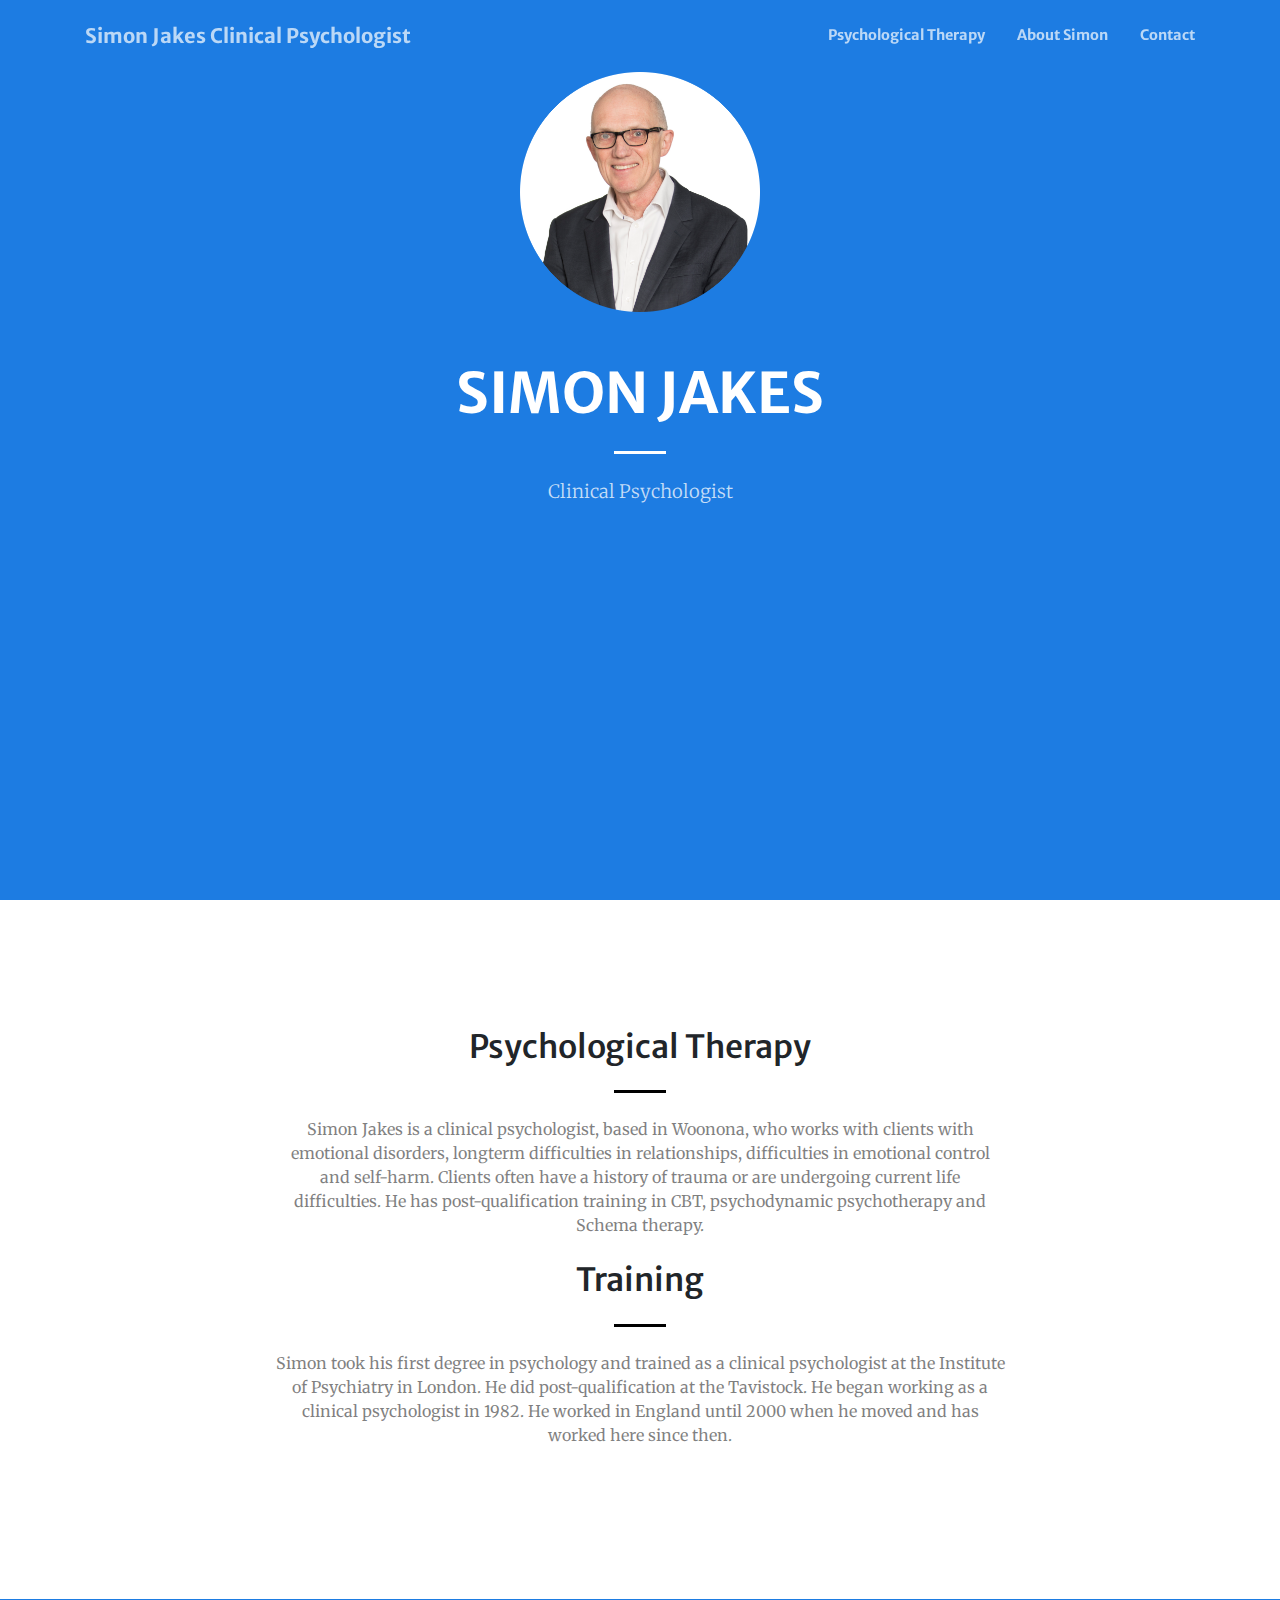
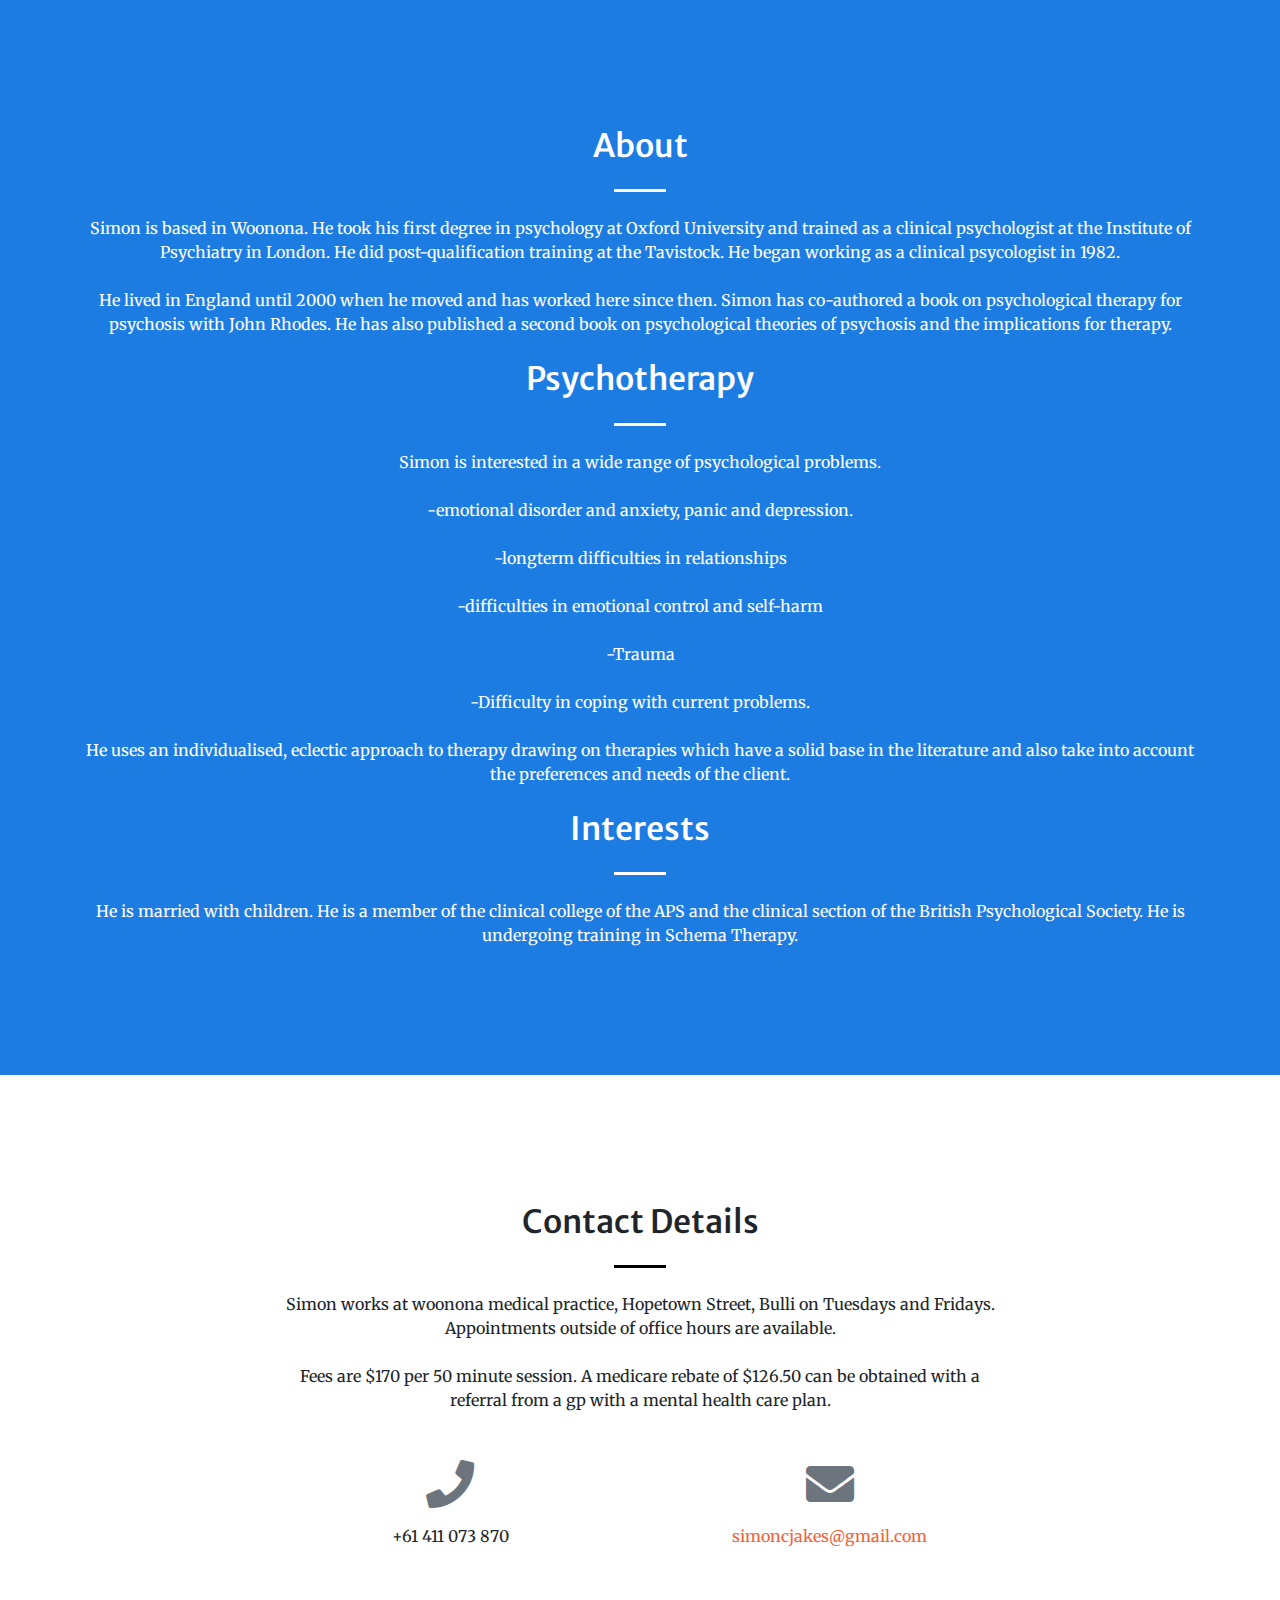
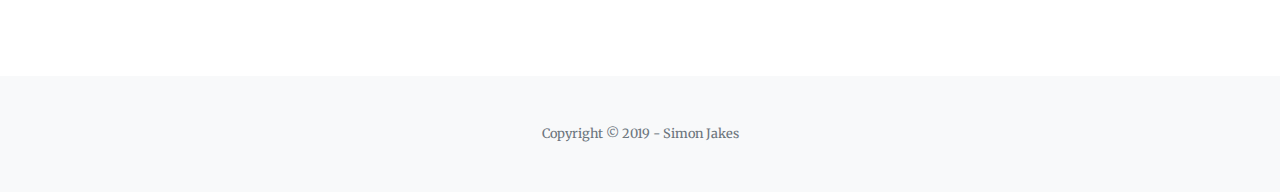
<file: index.html>
<!DOCTYPE html>
<html lang="en">

<head>

  <meta charset="utf-8">
  <meta name="viewport" content="width=device-width, initial-scale=1, shrink-to-fit=no">
  <meta name="description" content="">
  <meta name="author" content="">

  <title>Simon Jakes - Clinical Psychology</title>

  <!-- Font Awesome Icons -->
  <link href="vendor/fontawesome-free/css/all.min.css" rel="stylesheet" type="text/css">

  <!-- Google Fonts -->
  <link href="https://fonts.googleapis.com/css?family=Merriweather+Sans:400,700" rel="stylesheet">
  <link href='https://fonts.googleapis.com/css?family=Merriweather:400,300,300italic,400italic,700,700italic' rel='stylesheet' type='text/css'>

  <!-- Plugin CSS -->
  <link href="vendor/magnific-popup/magnific-popup.css" rel="stylesheet">

  <!-- Theme CSS - Includes Bootstrap -->
  <link href="css/creative.min.css" rel="stylesheet">

</head>

<body id="page-top">

  <!-- Navigation -->
  <nav class="navbar navbar-expand-lg navbar-light fixed-top py-3" id="mainNav">
    <div class="container">
      <a class="navbar-brand js-scroll-trigger" href="#page-top">Simon Jakes   Clinical Psychologist</a>
      <button class="navbar-toggler navbar-toggler-right" type="button" data-toggle="collapse" data-target="#navbarResponsive" aria-controls="navbarResponsive" aria-expanded="false" aria-label="Toggle navigation">
        <span class="navbar-toggler-icon"></span>
      </button>
      <div class="collapse navbar-collapse" id="navbarResponsive">
        <ul class="navbar-nav ml-auto my-2 my-lg-0">
          <li class="nav-item">
            <a class="nav-link js-scroll-trigger" href="#about">Psychological Therapy</a>
          </li>
          <li class="nav-item">
            <a class="nav-link js-scroll-trigger" href="#services">About Simon</a>
          </li>
          <!--<li class="nav-item">
            <a class="nav-link js-scroll-trigger" href="#portfolio">Portfolio</a>
          </li>-->
          <li class="nav-item">
            <a class="nav-link js-scroll-trigger" href="#contact">Contact</a>
          </li>
        </ul>
      </div>
    </div>
  </nav>

  <!-- Masthead -->
  <header class="masthead bg-primary">
    <div class="container h-75">
      <div class="row h-75 align-items-center justify-content-center text-center">
        <div class="col-lg-10 align-self-end">
          <img class="masthead-avatar mb-5" src="img/avatar.png" alt="">
          <h1 class="text-uppercase text-white font-weight-bold">Simon Jakes</h1>
          <hr class="divider light my-4">
        </div>
        <div class="col-lg-8 align-self-baseline">
          <p class="text-white-75 font-weight-light mb-5">Clinical Psychologist</p>

        </div>
      </div>
    </div>
  </header>

  <!-- About Section -->
  <section class="page-section" id="about">
    <div class="container">
      <div class="row justify-content-center">
        <div class="col-lg-8 text-center">
          <h2 class="text-black mt-0">Psychological Therapy</h2>
          <hr class="divider  my-4">
          <p class="text-black-50 mb-4">Simon Jakes is a clinical psychologist,
            based in Woonona, who works with clients with emotional disorders, longterm difficulties in relationships, difficulties in emotional control and self-harm. Clients often have a history of trauma or are undergoing current life difficulties.
         He has post-qualification training in CBT, psychodynamic psychotherapy and Schema therapy.</p>
          <h2 class="text-black mt-0">Training</h2>
          <hr class="divider  my-4">
          <p class="text-black-50 mb-4">Simon took his first degree in psychology and trained as a clinical psychologist at the Institute of Psychiatry in London. He did post-qualification at the Tavistock. He began working as a clinical psychologist in 1982. He worked in England until 2000 when he moved and has worked here since then.</p>
        </div>
      </div>
    </div>
  </section>

  <!-- Services Section -->
  <section class="page-section bg-primary" id="services">
    <div class="container">
      <h2 class="text-white text-center mt-0">About</h2>
      <hr class="divider light my-4">
      <div class="text-center">
        <h3 class="h4 mb-2 text-white"></h3>
        <p class="text-white mb-0">Simon is based in Woonona. He took his first
           degree in psychology at
          Oxford University and trained as a clinical psychologist at the
          Institute of Psychiatry in London. He did post-qualification training
        at the Tavistock. He began working as a clinical psycologist in 1982.
      <br><br>He lived in England until 2000 when he moved and has worked here since
    then. Simon has co-authored a book on psychological therapy for psychosis
    with John Rhodes. He has also published a second book on psychological
  theories of psychosis and the implications for therapy.<br><br>
</p>
<h2 class="text-white text-center mt-0">Psychotherapy</h2>
<hr class="divider light my-4">
<p class="text-white mb-0">Simon is interested in a wide range of psychological problems.<br><br>
-emotional disorder and anxiety, panic and depression.<br><br>
-longterm difficulties in relationships<br><br>
-difficulties in emotional control and self-harm<br><br>
-Trauma<br><br>
-Difficulty in coping with current problems.<br><br>
He uses an individualised, eclectic approach to therapy drawing on therapies which have a solid base in the literature and also take into account the preferences and needs of the client.<br><br></p>
<h2 class="text-white text-center mt-0">Interests</h2>
<hr class="divider light my-4">
<p class="text-white mb-0">
  He is married with children. He is a member of the clinical college of the APS
and the clinical section of the British Psychological Society. He is undergoing
training in Schema Therapy.</p>

    </div>
    </div>
  </section>




  <!-- Contact Section -->
  <section class="page-section " id="contact">
    <div class="container">
      <div class="row justify-content-center">
        <div class="col-lg-8 text-center">
          <h2>Contact Details</h2>
          <hr class="divider my-4">
          <p>Simon works at woonona medical practice, Hopetown Street, Bulli on
            Tuesdays and Fridays. Appointments outside of office hours are
             available.<br></br> Fees are $170 per 50 minute session. A medicare rebate
             of $126.50 can be obtained with a referral from a gp with a mental
             health care plan.</p>
          <p class="text-muted mb-5"></p>
        </div>
      </div>
      <div class="row">
        <div class="col-lg-4 ml-auto text-center mb-5 mb-lg-0">
          <i class="fas fa-phone fa-3x mb-3 text-muted"></i>
          <div>+61 411 073 870</div>
        </div>
        <div class="col-lg-4 mr-auto text-center">
          <i class="fas fa-envelope fa-3x mb-3 text-muted"></i>
          <!-- Make sure to change the email address in anchor text AND the link below! -->
          <a class="d-block" href="mailto:simoncjakes@gmail.com">simoncjakes@gmail.com</a>
        </div>

      </div>
    </div>
  </section>

  <!-- Footer -->
  <footer class="bg-light py-5">
    <div class="container">
      <div class="small text-center text-muted">Copyright &copy; 2019 - Simon Jakes</div>
    </div>
  </footer>

  <!-- Bootstrap core JavaScript -->
  <script src="vendor/jquery/jquery.min.js"></script>
  <script src="vendor/bootstrap/js/bootstrap.bundle.min.js"></script>

  <!-- Plugin JavaScript -->
  <script src="vendor/jquery-easing/jquery.easing.min.js"></script>
  <script src="vendor/magnific-popup/jquery.magnific-popup.min.js"></script>

  <!-- Custom scripts for this template -->
  <script src="js/creative.min.js"></script>

</body>

</html>
</file>
